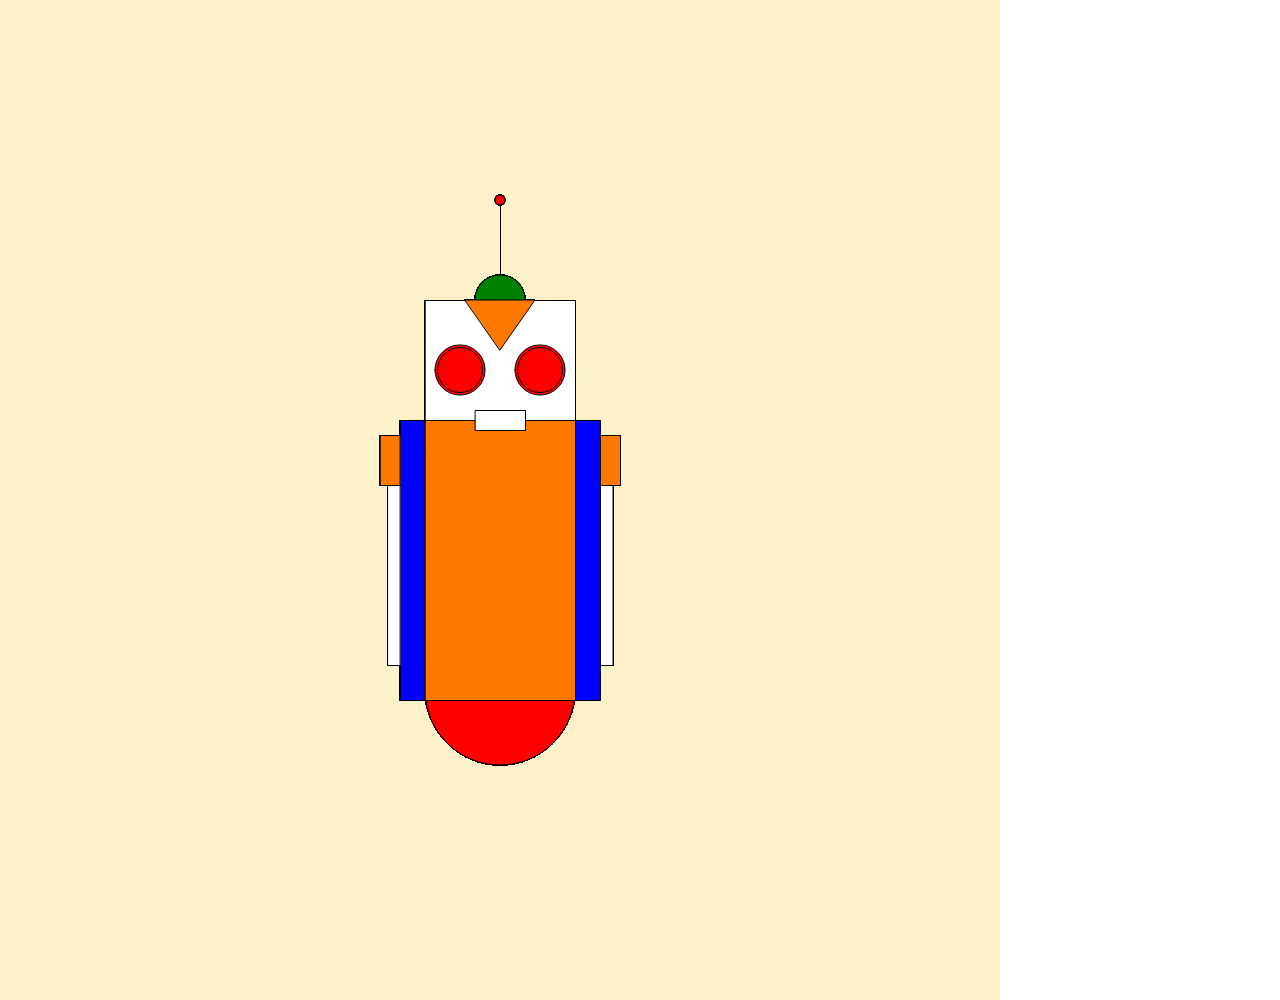
<file: chuck-p5-drawing-master/index.html>
<!DOCTYPE html>
<html>
  <head>
    <meta charset="UTF-8">
    <title>practice</title>
    <script src="libraries/p5.js" type="text/javascript"></script>

    <script src="libraries/p5.dom.js" type="text/javascript"></script>
    <script src="libraries/p5.sound.js" type="text/javascript"></script>

    <script src="sketch.js" type="text/javascript"></script>

    <style> body {padding: 0; margin: 0;} canvas {vertical-align: top;} </style>
  </head>
  <body>
  </body>
</html>
</file>
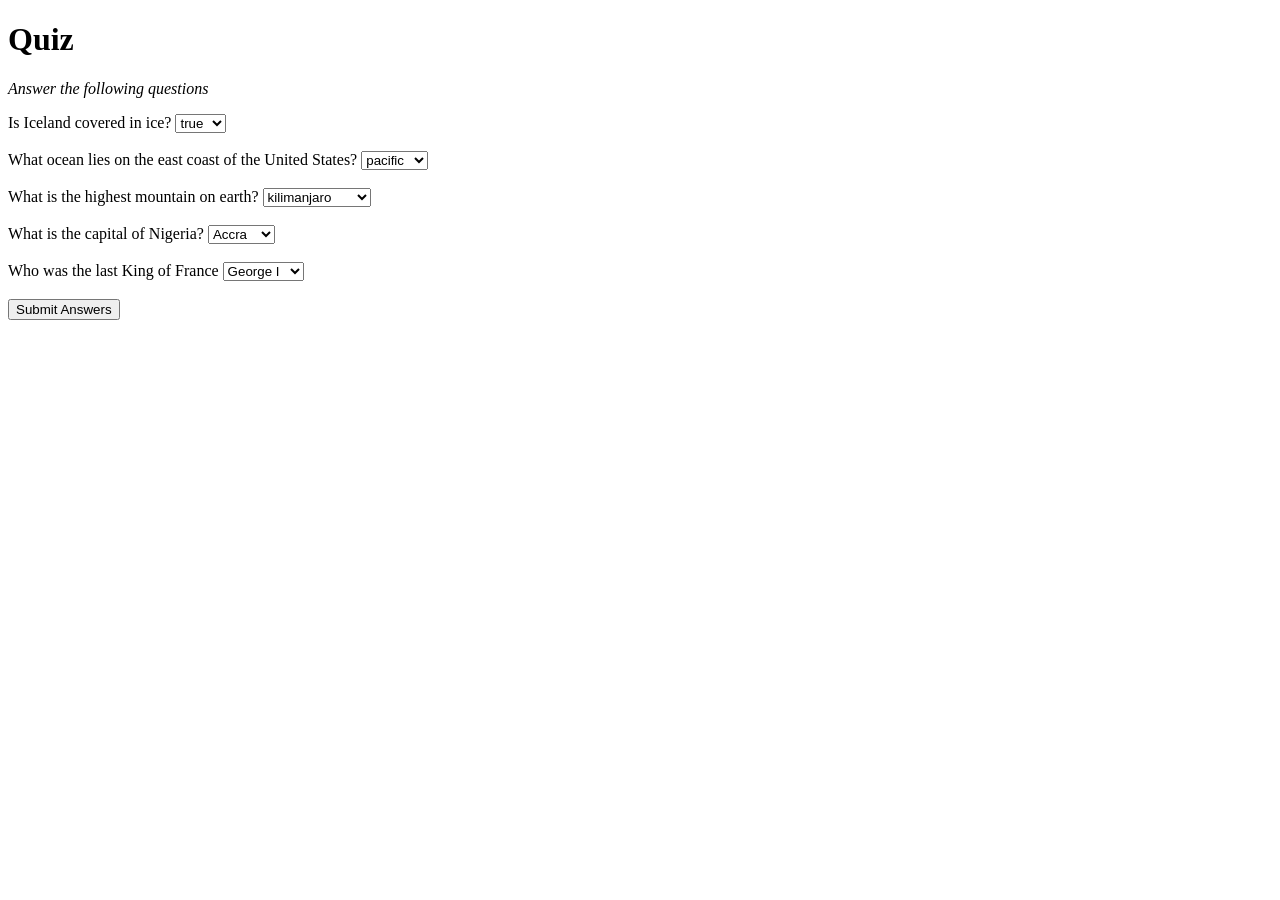
<file: chuckObazeQuizHomeWorkTwo-master/index.html>
<!DOCTYPE html>
<html>

<head>
    <title>Quiz</title>

    <style>
        /* Enter CSS below */
    </style>

</head>


<body>

    <h1>Quiz</h1>

    <p><i>Answer the following questions</i></p>

    <form>


        <label for="question1">Is Iceland covered in ice?</label>
        <select name="question1" id="question1" class="question">
            <option value="true">true</option>
            <option value="false">false</option>
        </select>

        <br>
        <br>

        <label for="question2">What ocean lies on the east coast of the United States?</label>
        <select name="question2" id="question2" class="question">
            <option value="pacific">pacific</option>
            <option value="eastern">eastern</option>
            <option value="atlantic">atlantic</option>
            <option value="indian">indian</option>
        </select>

        <br>
        <br>

        <label for="question3">What is the highest mountain on earth?</label>
        <select name="question3" id="question3" class="question">
            <option value="kilimanjaro">kilimanjaro</option>
            <option value="makalu">makalu</option>
            <option value="mounteverest">Mount Everest</option>
            <option value="k2">k2</option>
        </select>

        <br>
        <br>
        
        <!-- Added my questions Below-->

        <label for="question4">What is the capital of Nigeria?</label>
        <select name="question4" id="question4" class="question">
            <option value="accra">Accra</option>
            <option value="lome">Lome</option>
            <option value="abuja">Abuja</option>
            <option value="abidjan">Abidjan</option>
        </select>
    
        <br>
        <br>
        
        <label for="question5">Who was the last King of France</label>
        <select name="question5" id="question5" class="question">
            <option value="george">George I</option>
            <option value="louis">Louis XVI</option>
            <option value="charles">Charles II</option>
            <option value="donald">Donald IV</option>
        </select>
        
        <br>
        <br>
        
        <button type="button" id="submitAnswers">Submit Answers</button>

    </form>

    <br>

    <div id="outputText"></div>

    <script>
        /* Comment: Enter code below */
        function checkAnswers() {
            var getResponse = document.getElementsByClassName("question");
            //console.log(getResponse[0].value); To view the value of each individual element
            var output = document.getElementById("outputText");
            if (getResponse[0].value == answers[0] && getResponse[1].value == answers[1] && getResponse[2].value == answers[2]) {
                console.log("You are so smart");
                output.innerHTML = "You are so smart";
            } else {
                console.log("Study alittle harder");
                output.innerHTML = "Study alittle harder";
            }
        }
        var answers = ["false", "atlantic", "mounteverest", "abuja", "louis" ];
        var getButton = document.getElementById("submitAnswers");
        getButton.addEventListener("click", checkAnswers);
    </script>

</body>

</html>
</file>
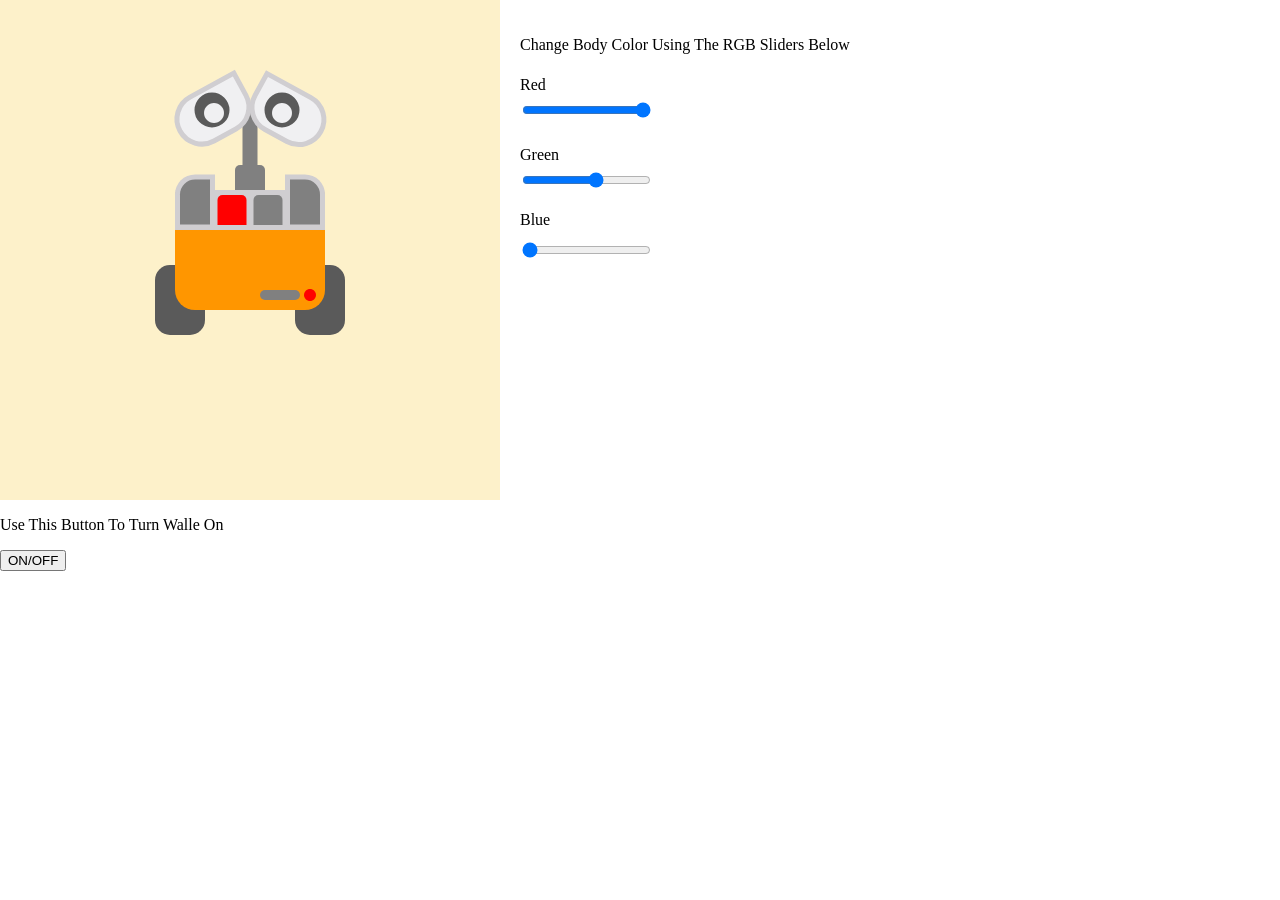
<file: Interaction HW/index.html>
<!DOCTYPE html>
<html>
  <head>
    <meta charset="UTF-8">
    <title>WALL-E DRAWING</title>
    <script src="libraries/p5.js" type="text/javascript"></script>
    <script src="libraries/p5.dom.js" type="text/javascript"></script>
    <script src="libraries/p5.sound.js" type="text/javascript"></script>
    <script src="walle.js" type="text/javascript"></script>

    <style> body {padding: 0; margin: 0;} canvas {vertical-align: top;} </style>
    
  </head>
  <body>
  </body>
</html>
</file>
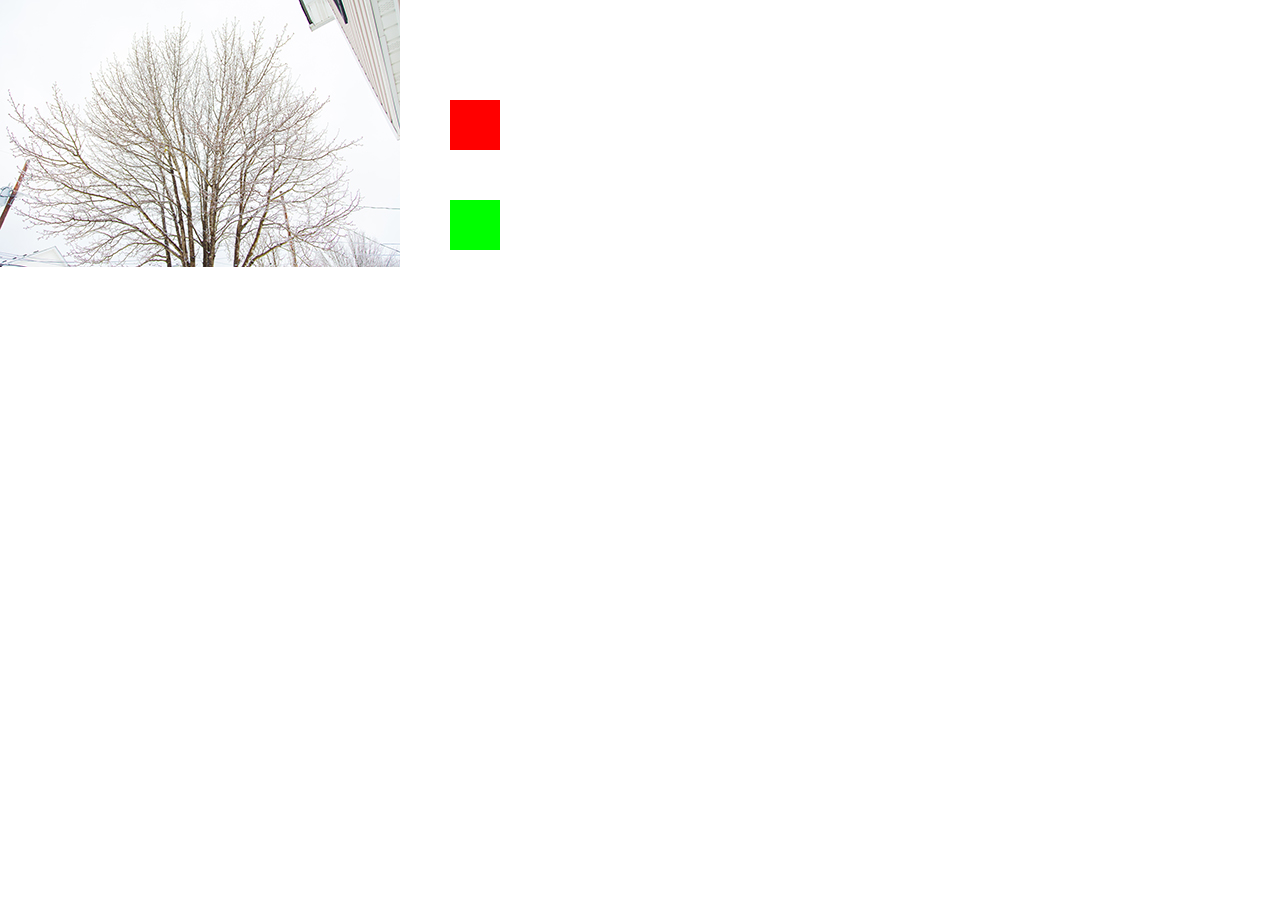
<file: photo-gallery/index.html>
<!DOCTYPE html>
<html>
  <head>
    <meta charset="UTF-8">
    <title>Photo Gallery</title>
    <script src="libraries/p5.js" type="text/javascript"></script>
    <script src="libraries/p5.dom.js" type="text/javascript"></script>
    <script src="libraries/p5.sound.js" type="text/javascript"></script>
    <script src="photo-gallery.js" type="text/javascript"></script>

    <style> body {padding: 0; margin: 0;} canvas {vertical-align: top;} </style>
    
  </head>
  <body>
  </body>
</html>
</file>
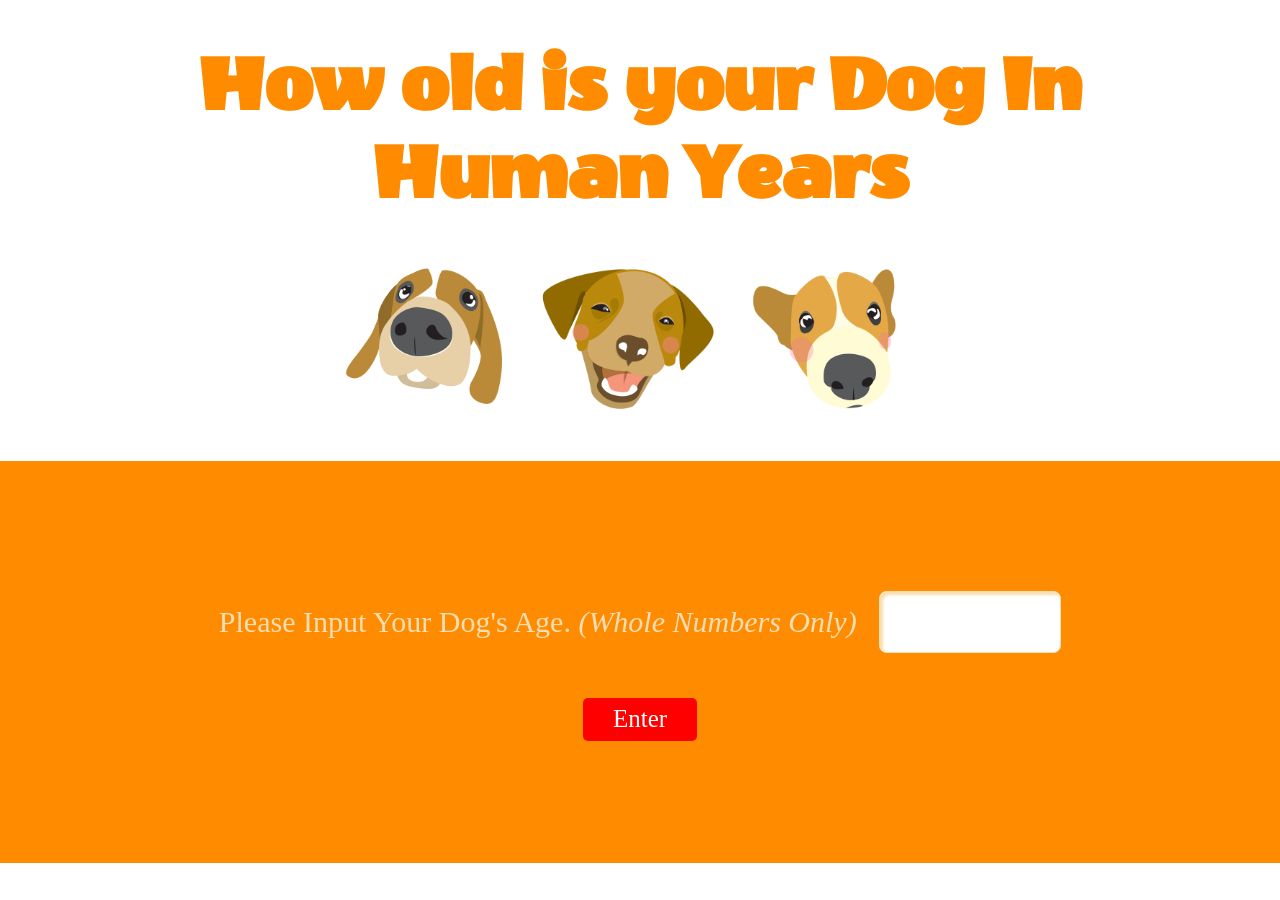
<file: puppy-calculator-master/index.html>
<!DOCTYPE html>
<html lang="en">
	<head>
	    <meta charset="UTF-8">
	    <title>Dog Age</title>
	    <link href="https://fonts.googleapis.com/css?family=Chewy|Sedgwick+Ave" rel="stylesheet">
	    <link href="https://fonts.googleapis.com/css?family=Wendy+One" rel="stylesheet">
	    <link rel="stylesheet" href="css/style.css">
	</head>
	<body>
		<div class="wrapper">
			
			<div class="container">
				<h1 class="title">How old is your Dog In Human Years</h1>
				<div class="dog-imgs">
					<div class="dog-img1"><img src="imgs/dog-1.png" alt="First Doggy"></div>
					<div class="dog-img2"><img src="imgs/dog-2.png" alt="Second Doggy"></div>
					<div class="dog-img3"><img src="imgs/dog-3.png" alt="Third Doggy"></div>
				</div>
			</div>
			
			<div class="container-wide">
				<div class="container-small">
					
					<form id="dogYearSection">
						<p>
							<label>Please Input Your Dog's Age. <i>(Whole Numbers Only)</i></label>
							<input type="number" name="dogYear" id="dogYear" max="16" min="1">
						</p>
						<button type="button" id="enterDogYear">Enter</button>
						<div id="ageDisplay"></div>
					</form>

				</div>
			</div> 
		</div>
		<script src="js/script.js"></script>
	</body>
</html>
</file>
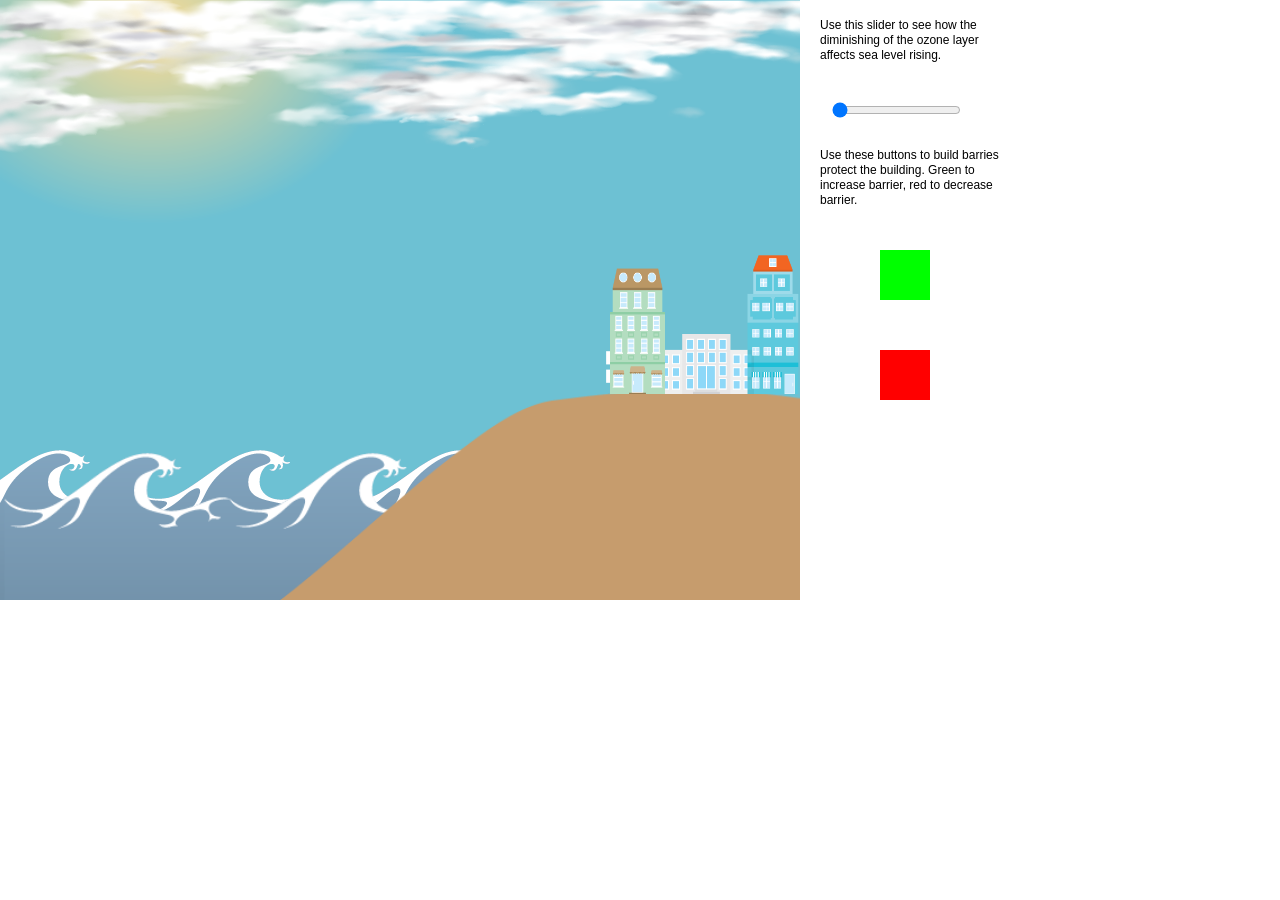
<file: Final project - Sea Level Rise/sea-level/index.html>
<!DOCTYPE html>
<html>
  <head>
    <meta charset="UTF-8">
    <title>Rising Sea Levels</title>
    <script src="libraries/p5.js" type="text/javascript"></script>
    <script src="libraries/p5.dom.js" type="text/javascript"></script>
    <script src="libraries/p5.sound.js" type="text/javascript"></script>
    <script src="sea-level.js" type="text/javascript"></script>

    <style> body {padding: 0; margin: 0;} canvas {vertical-align: top;} </style>
    
  </head>
  <body>
  </body>
</html>
</file>
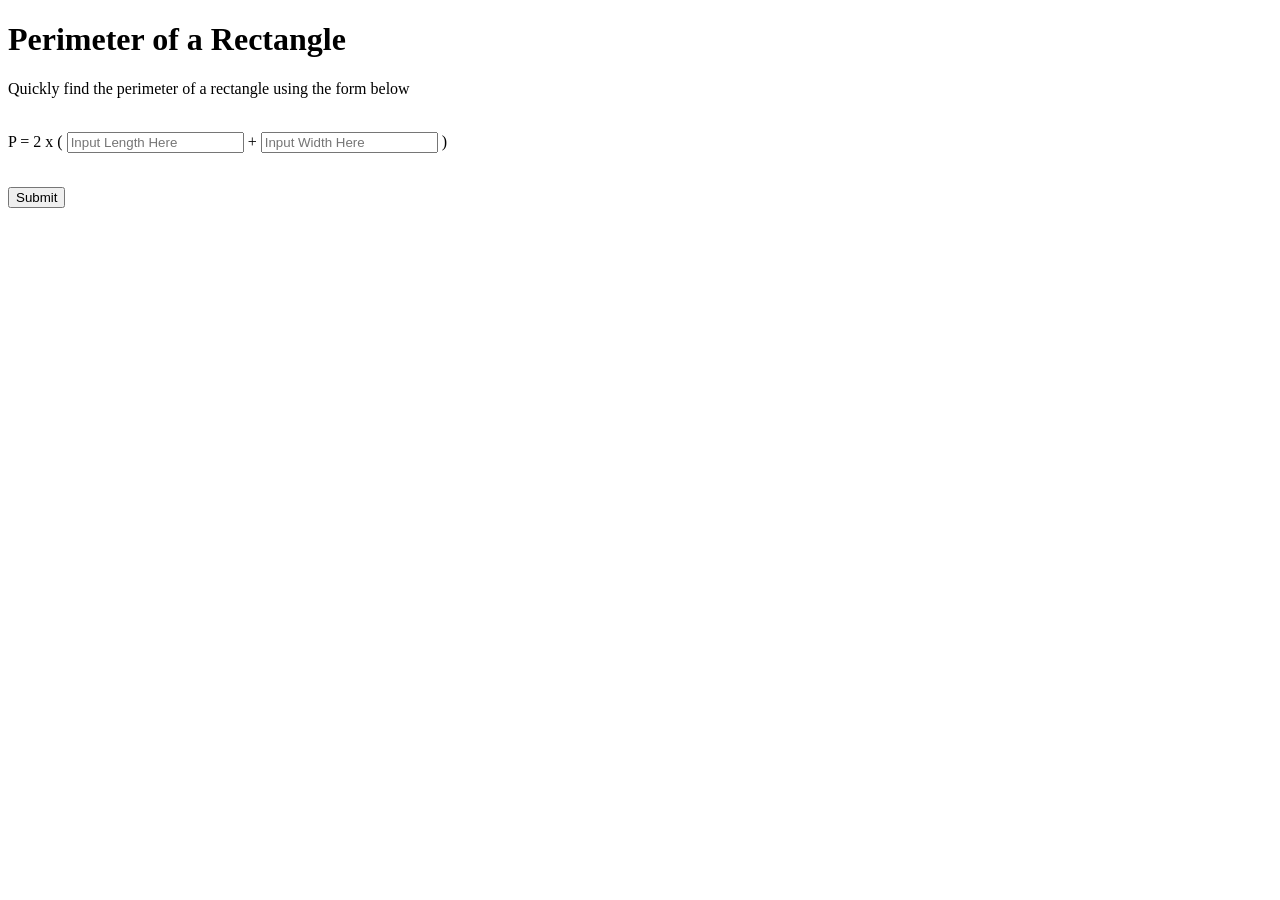
<file: puppy-calculator-master/puppy-calc/index.html>
<!DOCTYPE html>
<html lang="en">
<head>
    <meta charset="UTF-8">
    <title>Perimeter of a Square</title>
</head>
<body>
    <h1>Perimeter of a Rectangle</h1>
    <form>
        <label>Quickly find the perimeter of a rectangle using the form below</label>
        <br>
        <br>
        <p>P = 2 x ( <input placeholder="Input Length Here" type="number" name="length" id="length"> + <input placeholder="Input Width Here" type="number" name="width" id="width"> )</p>
        <br>
        <button id="submitButton" type="button">Submit</button>
    </form>
    
    <p id="answer"></p>

    <script>
        function myFunction(){
            var length = document.getElementById('length').value;
            var width = document.getElementById('width').value;
            var result = parseInt(length) + parseInt(width);
            var final = 2 * result;
            var outPutText = document.getElementById("answer").innerHTML = "The Permimeter of The Rectangle with the specified length and width is: " + final;
        };
        var getButton = document.getElementById('submitButton');
        getButton.addEventListener("click", myFunction);
    </script>
    
</body>
</html>
</file>
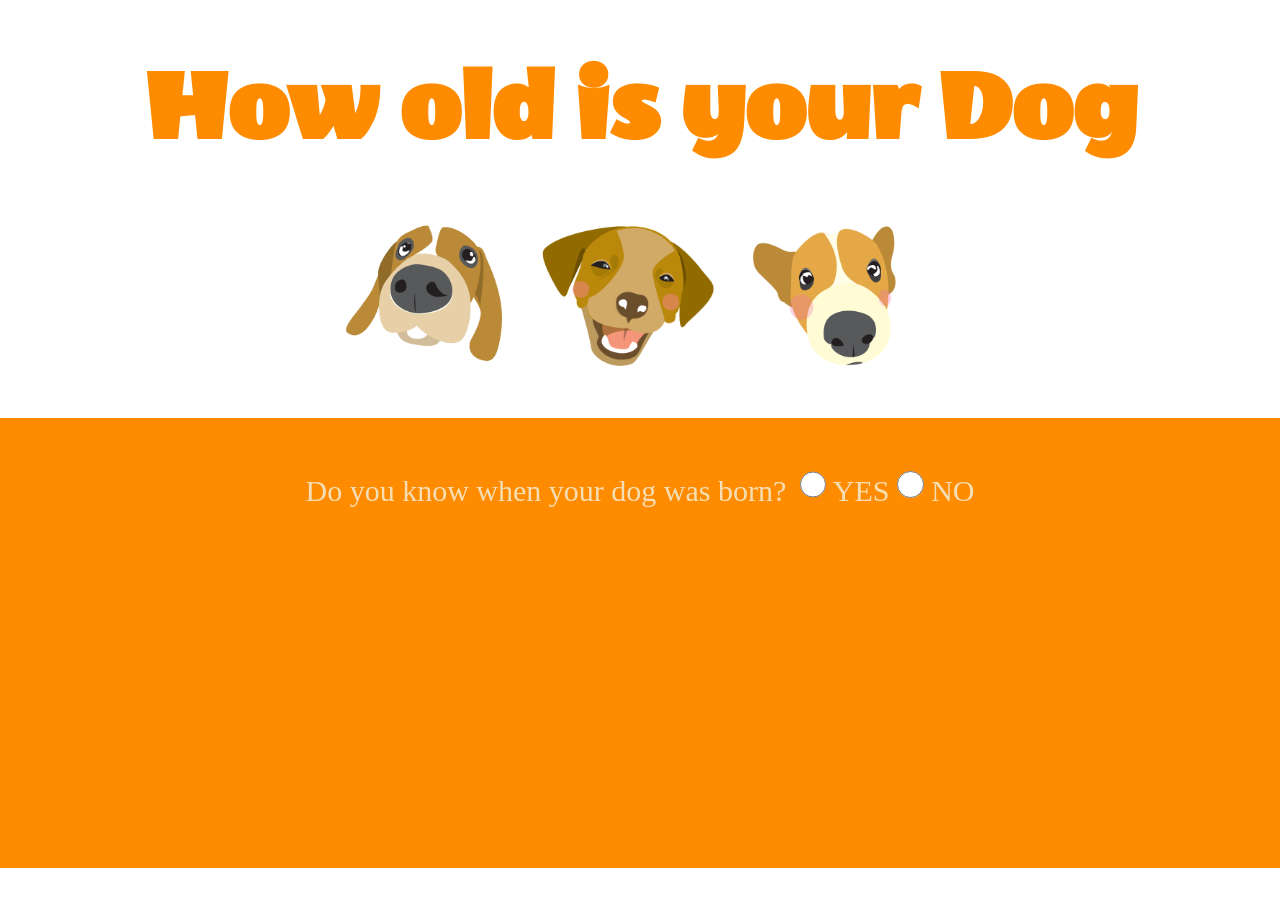
<file: puppy-calculator-master/puppy-calc/puppy.html>
<!DOCTYPE html>
<html lang="en">
	<head>
	    <meta charset="UTF-8">
	    <title>Dog Age</title>
	    <link href="https://fonts.googleapis.com/css?family=Chewy|Sedgwick+Ave" rel="stylesheet">
	    <link href="https://fonts.googleapis.com/css?family=Wendy+One" rel="stylesheet">
	    <link rel="stylesheet" href="css/style.css">
	</head>
	<body>
		<div class="wrapper">

			<div class="container">
				<h1 class="title">How old is your Dog</h1>
				<div class="dog-imgs">
					<div class="dog-img1"><img src="imgs/dog-1.png" alt="First Doggy"></div>
					<div class="dog-img2"><img src="imgs/dog-2.png" alt="Second Doggy"></div>
					<div class="dog-img3"><img src="imgs/dog-3.png" alt="Third Doggy"></div>
				</div>
			</div>

			<div class="container-wide">
				<div class="container-small">
						<form id="ageQuestion">
							<p>
								<label>Do you know when your dog was born?</label>
								<input type="radio" name="answer" id="yes" value="yes"> YES
								<input type="radio" name="answer" id="no" value="no"> NO
							</p>
						</form>

					<form id="dogYearSection">
						<p>
							<label>Please Input Your Dog's Date Of Birth. <i>(Year Only)</i></label>
							<input type="number" name="dogYear" id="dogYear" max="2017" min="1897">
							<br>
<!-- 							<label>Select Dog Size</label> -->
<!--
							<select name="dogSize" id="dogSize">
							    <option value="small">20 Ibs. or Less</option>
							    <option value="medium">21 Ibs. to 51 Ibs.</option>
							    <option value="big">More than 50 Ibs.</option>
							</select>
-->
						</p>
						<button type="button" id="enterDogYear">Enter</button>
						<div id="ageDisplay"></div>
					</form>

					<form id="dogAgeSection">
						<p>
							<label>Please Input Dog's Age</label>
							<input type="number" name="dogAge" id="dogAge" max="16" min="1">
							<br>
<!-- 							<label>Select Dog Size</label> -->
<!--
							<select name="dogSize" id="dogSize">
							    <option value="small">20 Ibs. or Less</option>
							    <option value="medium">21 Ibs. to 51 Ibs.</option>
							    <option value="big">More than 50 Ibs.</option>
							</select>
-->
						</p>
						<button type="button" id="enterDogAge">Enter</button>
					</form>

				</div>
			</div>
		</div>
		<script src="js/script.js"></script>
	</body>
</html>
</file>
<file: puppy-calculator-master/css/style.css>
/* =Prototype Style Sheet (empty commented stylesheet)
-----------------------------------------------------------------------------

version:   1.0
author:    Chuck Obaze
email:     obazechuck@gmail.com
website:   http://chuckobaze.com
-----------------------------------------------------------------------------*/
/* =Imports
-----------------------------------------------------------------------------*/
/* =Variables
-----------------------------------------------------------------------------*/
/* =Extensions and mixins
-----------------------------------------------------------------------------*/
/* line 23, /Users/chuckobazemac/Documents/puppy-calculator/sass/style.scss */
button#enterDogYear, #enterDogAge {
  font-family: 'Chewy', cursive;
  padding: 0.3em 1.2em 0.3em 1.2em;
  border-radius: 5px;
  background-color: red;
  border: none;
  color: white;
  font-size: 25px;
  margin: 0 auto;
  display: block;
}

/* line 35, /Users/chuckobazemac/Documents/puppy-calculator/sass/style.scss */
input[type=number], input[type=text], select#dogSize {
  border: solid 1px #f5deb3;
  box-shadow: inset 0.1em 0.1em 0.1em #f5deb3;
  -webkit-box-shadow: inset 0.1em 0.1em 0.1em #f5deb3;
  -moz-box-shadow: inset 0.1em 0.1em 0.1em #f5deb3;
  -ms-box-shadow: inset 0.1em 0.1em 0.1em #f5deb3;
}

/* line 43, /Users/chuckobazemac/Documents/puppy-calculator/sass/style.scss */
body {
  font-family: 'Chewy', cursive;
  font-size: 10px;
}

/* line 48, /Users/chuckobazemac/Documents/puppy-calculator/sass/style.scss */
* {
  margin: 0;
  padding: 0;
}

/* line 53, /Users/chuckobazemac/Documents/puppy-calculator/sass/style.scss */
p {
  font-size: 3em;
  text-align: center;
  color: #f5deb3;
}

/* line 59, /Users/chuckobazemac/Documents/puppy-calculator/sass/style.scss */
input[type=number], input[type=text] {
  font-size: 1em;
  text-align: center;
  font-family: 'Chewy', cursive;
  color: #FF8C00;
  border-radius: 0.25em;
}

/* line 68, /Users/chuckobazemac/Documents/puppy-calculator/sass/style.scss */
div.wrapper {
  height: auto;
}

/* line 72, /Users/chuckobazemac/Documents/puppy-calculator/sass/style.scss */
div.container {
  width: 100em;
  margin: 0 auto;
}

/* line 77, /Users/chuckobazemac/Documents/puppy-calculator/sass/style.scss */
h1.title {
  font-family: 'Wendy One', sans-serif;
  font-size: 8.3em;
  color: #FF8C00;
  text-align: center;
  margin: 0.5em 0 0.5em 0;
}

/* line 85, /Users/chuckobazemac/Documents/puppy-calculator/sass/style.scss */
div.dog-imgs {
  margin: 0 auto;
  width: 61em;
  margin-bottom: 4em;
}

/* line 91, /Users/chuckobazemac/Documents/puppy-calculator/sass/style.scss */
div.dog-img1,
div.dog-img2,
div.dog-img3 {
  width: 20em;
  display: inline-block;
}

/* line 97, /Users/chuckobazemac/Documents/puppy-calculator/sass/style.scss */
div.dog-img1 img,
div.dog-img2 img,
div.dog-img3 img {
  width: 18em;
}

/* line 102, /Users/chuckobazemac/Documents/puppy-calculator/sass/style.scss */
div.container-wide {
  background-color: #FF8C00;
  height: 40.2em;
}

/* line 107, /Users/chuckobazemac/Documents/puppy-calculator/sass/style.scss */
div.container-small {
  width: 100em;
  margin: 0 auto;
  height: 40.2em;
}

/* line 114, /Users/chuckobazemac/Documents/puppy-calculator/sass/style.scss */
form#dogYearSection {
  padding-top: 10em;
  box-sizing: border-box;
}

/* line 119, /Users/chuckobazemac/Documents/puppy-calculator/sass/style.scss */
form#dogYearSection p {
  margin-bottom: 1.5em;
}

/* line 122, /Users/chuckobazemac/Documents/puppy-calculator/sass/style.scss */
form#dogYearSection p label {
  margin-right: 0.5em;
}

/* line 128, /Users/chuckobazemac/Documents/puppy-calculator/sass/style.scss */
select#dogSize {
  width: 7.5em;
  font-family: 'Chewy', cursive;
  font-size: 0.8em;
  color: #FF8C00;
  margin-top: 2em;
  border-radius: 0.25em;
}

/* line 138, /Users/chuckobazemac/Documents/puppy-calculator/sass/style.scss */
button#enterDogYear {
  margin-top: 1em;
  cursor: hand;
}

/* line 144, /Users/chuckobazemac/Documents/puppy-calculator/sass/style.scss */
input#dogYear {
  width: 6em;
  height: 2em;
  margin-top: 1em;
}

/* line 150, /Users/chuckobazemac/Documents/puppy-calculator/sass/style.scss */
div#ageDisplay {
  text-align: center;
  font-family: 'Chewy', cursive;
  font-size: 3em;
  margin: 1em 0 1em 0;
  color: #f5deb3;
}

/* line 158, /Users/chuckobazemac/Documents/puppy-calculator/sass/style.scss */
input#dogAge {
  width: 6em;
  height: 2em;
}

/* line 163, /Users/chuckobazemac/Documents/puppy-calculator/sass/style.scss */
#enterDogAge {
  cursor: hand;
}

/*# sourceMappingURL=../css/style.map */
</file>
<file: puppy-calculator-master/puppy-calc/css/style.css>
/* =Prototype Style Sheet (empty commented stylesheet)
-----------------------------------------------------------------------------

version:   1.0
author:    Chuck Obaze
email:     obazechuck@gmail.com
website:   http://chuckobaze.com
-----------------------------------------------------------------------------*/
/* =Imports
-----------------------------------------------------------------------------*/
/* =Variables
-----------------------------------------------------------------------------*/
/* =Extensions and mixins
-----------------------------------------------------------------------------*/
/* line 23, /Users/chuckobazeimac/Documents/puppy-calculator/sass/style.scss */
button#enterDogYear, #enterDogAge {
  font-family: 'Chewy', cursive;
  padding: 0.3em 1.2em 0.3em 1.2em;
  border-radius: 5px;
  background-color: red;
  border: none;
  color: white;
  font-size: 25px;
  margin: 0 auto;
  display: block;
}

/* line 35, /Users/chuckobazeimac/Documents/puppy-calculator/sass/style.scss */
input[type=number], input[type=text], select#dogSize {
  border: solid 1px #f5deb3;
  box-shadow: inset 0.1em 0.1em 0.1em #f5deb3;
  -webkit-box-shadow: inset 0.1em 0.1em 0.1em #f5deb3;
  -moz-box-shadow: inset 0.1em 0.1em 0.1em #f5deb3;
  -ms-box-shadow: inset 0.1em 0.1em 0.1em #f5deb3;
}

/* line 43, /Users/chuckobazeimac/Documents/puppy-calculator/sass/style.scss */
body {
  font-family: 'Chewy', cursive;
  font-size: 10px;
}

/* line 48, /Users/chuckobazeimac/Documents/puppy-calculator/sass/style.scss */
* {
  margin: 0;
  padding: 0;
}

/* line 53, /Users/chuckobazeimac/Documents/puppy-calculator/sass/style.scss */
p {
  font-size: 3em;
  text-align: center;
  color: #f5deb3;
}

/* line 59, /Users/chuckobazeimac/Documents/puppy-calculator/sass/style.scss */
input[type=number], input[type=text] {
  font-size: 1em;
  text-align: center;
  font-family: 'Chewy', cursive;
  color: #FF8C00;
  border-radius: 0.25em;
}

/* line 68, /Users/chuckobazeimac/Documents/puppy-calculator/sass/style.scss */
div.wrapper {
  height: auto;
}

/* line 72, /Users/chuckobazeimac/Documents/puppy-calculator/sass/style.scss */
div.container {
  width: 100em;
  margin: 0 auto;
}

/* line 77, /Users/chuckobazeimac/Documents/puppy-calculator/sass/style.scss */
h1.title {
  font-family: 'Wendy One', sans-serif;
  font-size: 10.5em;
  color: #FF8C00;
  text-align: center;
  margin: 0.5em 0 0.5em 0;
}

/* line 85, /Users/chuckobazeimac/Documents/puppy-calculator/sass/style.scss */
div.dog-imgs {
  margin: 0 auto;
  width: 61em;
  margin-bottom: 4em;
}

/* line 91, /Users/chuckobazeimac/Documents/puppy-calculator/sass/style.scss */
div.dog-img1,
div.dog-img2,
div.dog-img3 {
  width: 20em;
  display: inline-block;
}

/* line 97, /Users/chuckobazeimac/Documents/puppy-calculator/sass/style.scss */
div.dog-img1 img,
div.dog-img2 img,
div.dog-img3 img {
  width: 18em;
}

/* line 102, /Users/chuckobazeimac/Documents/puppy-calculator/sass/style.scss */
div.container-wide {
  background-color: #FF8C00;
  height: 45em;
}

/* line 107, /Users/chuckobazeimac/Documents/puppy-calculator/sass/style.scss */
div.container-small {
  width: 100em;
  margin: 0 auto;
  height: 45em;
}

/* line 114, /Users/chuckobazeimac/Documents/puppy-calculator/sass/style.scss */
form#ageQuestion {
  padding-top: 5em;
  box-sizing: border-box;
}

/* line 121, /Users/chuckobazeimac/Documents/puppy-calculator/sass/style.scss */
form#ageQuestion p label {
  margin-right: 0.2em;
}

/* line 127, /Users/chuckobazeimac/Documents/puppy-calculator/sass/style.scss */
input#yes, input#no {
  height: 2.5em;
  width: 2em;
}

/* line 132, /Users/chuckobazeimac/Documents/puppy-calculator/sass/style.scss */
#dogYearSection, form#dogAgeSection {
  display: none;
}

/* line 136, /Users/chuckobazeimac/Documents/puppy-calculator/sass/style.scss */
#dogYearSection p, form#dogAgeSection p {
  margin-bottom: 1.5em;
}

/* line 139, /Users/chuckobazeimac/Documents/puppy-calculator/sass/style.scss */
#dogYearSection p label, form#dogAgeSection p label {
  margin-right: 0.5em;
}

/* line 145, /Users/chuckobazeimac/Documents/puppy-calculator/sass/style.scss */
select#dogSize {
  width: 7.5em;
  font-family: 'Chewy', cursive;
  font-size: 0.8em;
  color: #FF8C00;
  margin-top: 2em;
  border-radius: 0.25em;
}

/* line 155, /Users/chuckobazeimac/Documents/puppy-calculator/sass/style.scss */
button#enterDogYear {
  margin-top: 1em;
  cursor: hand;
}

/* line 161, /Users/chuckobazeimac/Documents/puppy-calculator/sass/style.scss */
input#dogYear {
  width: 6em;
  height: 2em;
  margin-top: 1em;
}

/* line 167, /Users/chuckobazeimac/Documents/puppy-calculator/sass/style.scss */
div#ageDisplay {
  text-align: center;
  font-family: 'Chewy', cursive;
  font-size: 3em;
  margin: 1em 0 1em 0;
  color: #f5deb3;
}

/* line 175, /Users/chuckobazeimac/Documents/puppy-calculator/sass/style.scss */
input#dogAge {
  width: 6em;
  height: 2em;
}

/* line 180, /Users/chuckobazeimac/Documents/puppy-calculator/sass/style.scss */
#enterDogAge {
  cursor: hand;
}

/*# sourceMappingURL=../css/style.map */
</file>
